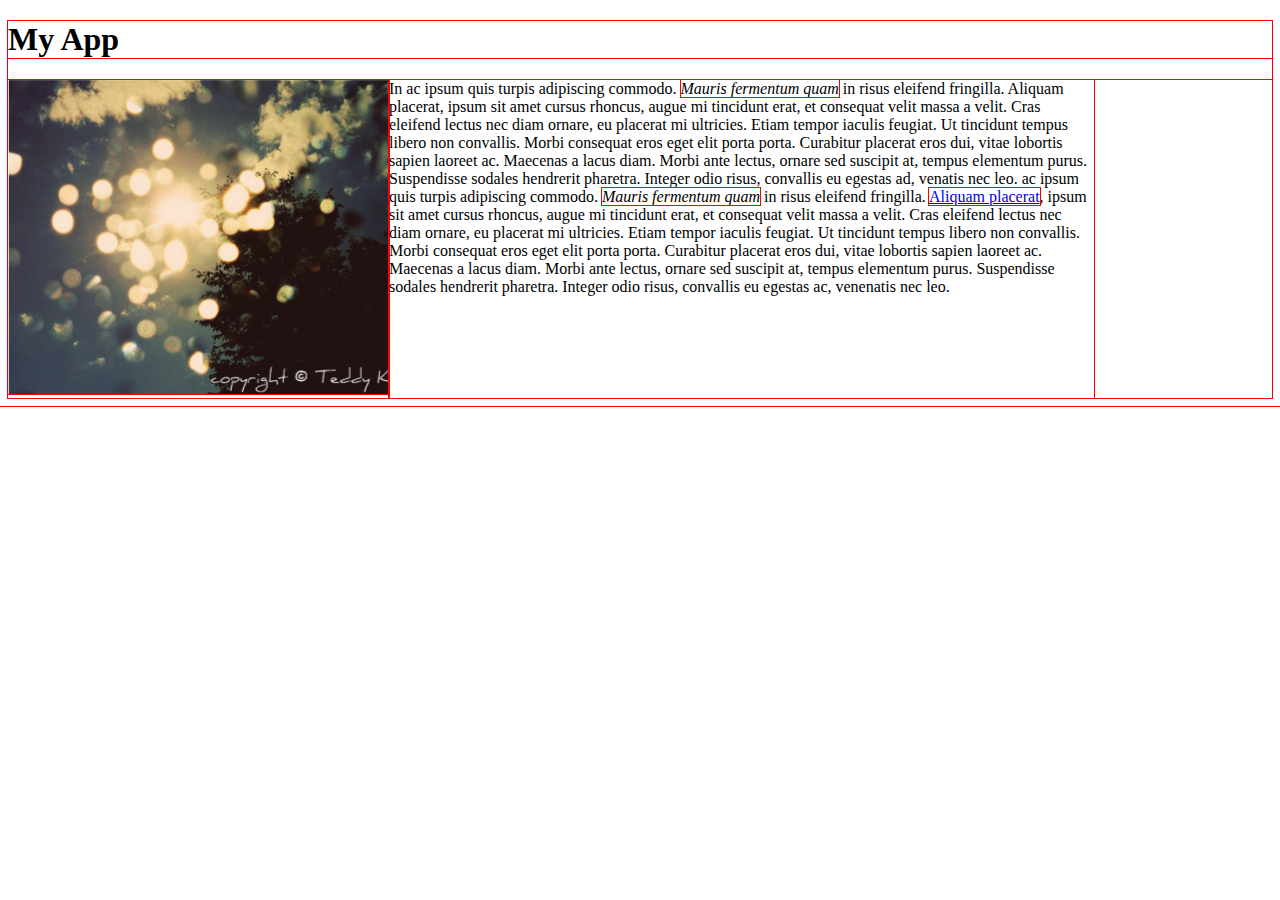
<file: toplist/index.html>
<!DOCTYPE html>
<html>
<head>
<link rel="stylesheet" type="text/css" href="style.css">
<title>Favorite App</title>
</head>
  <body>
    <h1 class="title">My App</h1>
    <div class="app">
        <div class="screenshot"><img src="images/app.png" alt="This is a screenshot"></div>
        <div class="description">In ac ipsum quis turpis adipiscing commodo. <em>Mauris fermentum quam</em> in risus eleifend fringilla. Aliquam placerat, ipsum sit amet cursus rhoncus, augue mi tincidunt erat, et consequat velit massa a velit. Cras eleifend lectus nec diam ornare, eu placerat mi ultricies. Etiam tempor iaculis feugiat. Ut tincidunt tempus libero non convallis. Morbi consequat eros eget elit porta porta. Curabitur placerat eros dui, vitae lobortis sapien laoreet ac. Maecenas a lacus diam. Morbi ante lectus, ornare sed suscipit at, tempus elementum purus. Suspendisse sodales hendrerit pharetra. Integer odio risus, convallis eu egestas ad, venatis nec leo. ac ipsum quis turpis adipiscing commodo. <em>Mauris fermentum quam</em> in risus eleifend fringilla. <a href="#">Aliquam placerat</a>, ipsum sit amet cursus rhoncus, augue mi tincidunt erat, et consequat velit massa a velit. Cras eleifend lectus nec diam ornare, eu placerat mi ultricies. Etiam tempor iaculis feugiat. Ut tincidunt tempus libero non convallis. Morbi consequat eros eget elit porta porta. Curabitur placerat eros dui, vitae lobortis sapien laoreet ac. Maecenas a lacus diam. Morbi ante lectus, ornare sed suscipit at, tempus elementum purus. Suspendisse sodales hendrerit pharetra. Integer odio risus, convallis eu egestas ac, venenatis nec leo.
        </div>
    </div>
  </body>
</html>
</file>
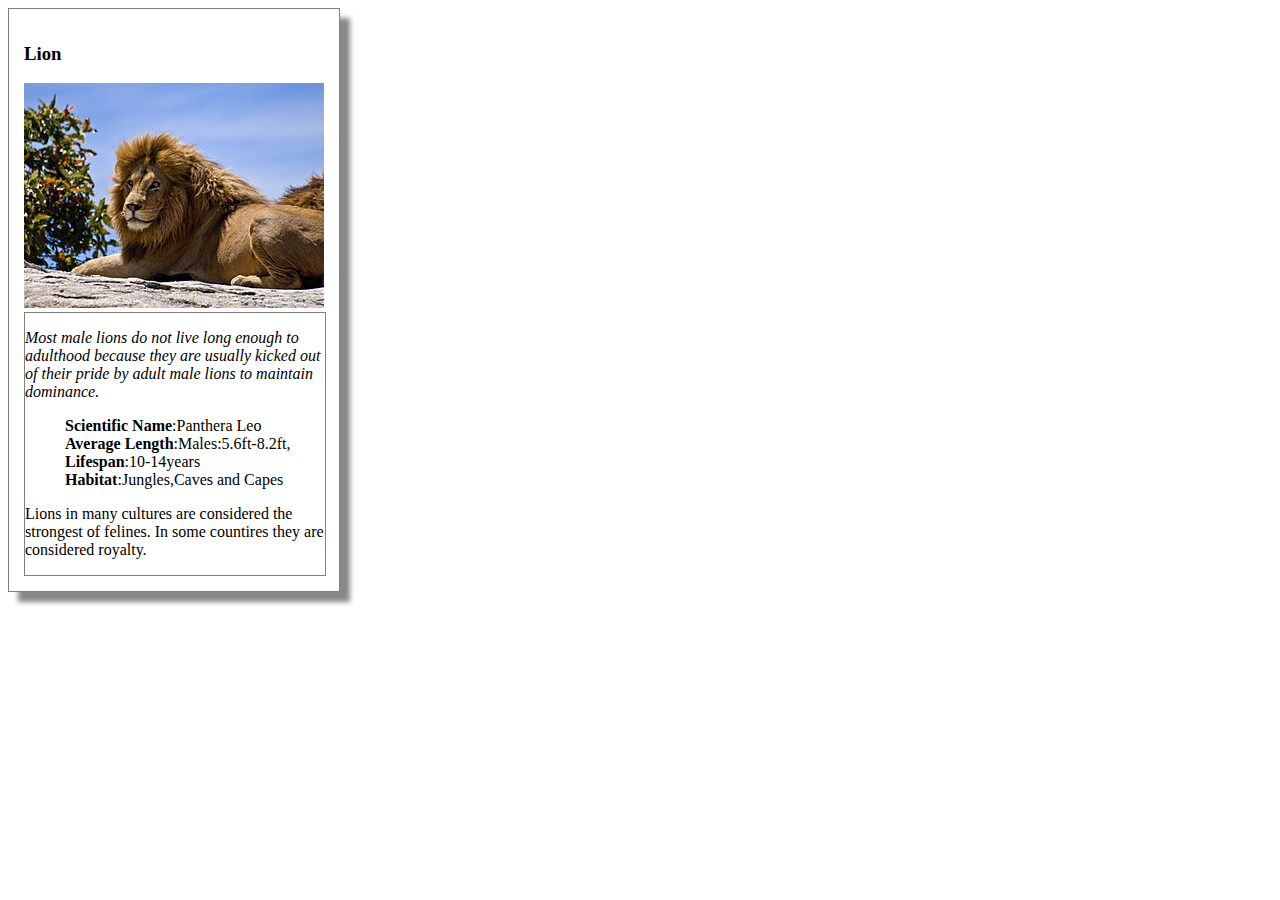
<file: fend-animal-trading-cards-master/card.html>
<!DOCTYPE html>
<html>
<head>
	<meta charset="utf-8">
	<title>Animal Trading Cards</title>
<link  rel="stylesheet" type="text/css" href="styles.css"></link>
</head>
<body>
	<div id ="box" >
		<!-- your favorite animal's name goes here -->
		<h3>Lion</h3>
		<!-- your favorite animal's image goes here -->
		<img src="Lion.png" alt="lion">
		<div class="inner">
			<!-- your favorite animal's interesting fact goes here -->
			<p class="facts">Most male lions do not live long enough to adulthood because they are usually kicked out of their pride by adult male lions to maintain dominance.</p>
			<ul class="list">

				<!-- your favorite animal's list items go here -->
				<li><span class="label">Scientific Name</span>:Panthera Leo</li>
				<li><span class="label">Average Length</span>:Males:5.6ft-8.2ft,</li>
				<li><span class="label">Lifespan</span>:10-14years</li>
				<li><span class="label">Habitat</span>:Jungles,Caves and Capes</li>
			</ul>
			<!-- your favorite animal's description goes here -->
			<p> Lions in many cultures are considered the strongest of felines. In some countires they are considered royalty. </p>
		</div>
	</div>
</body>
</html>
</file>
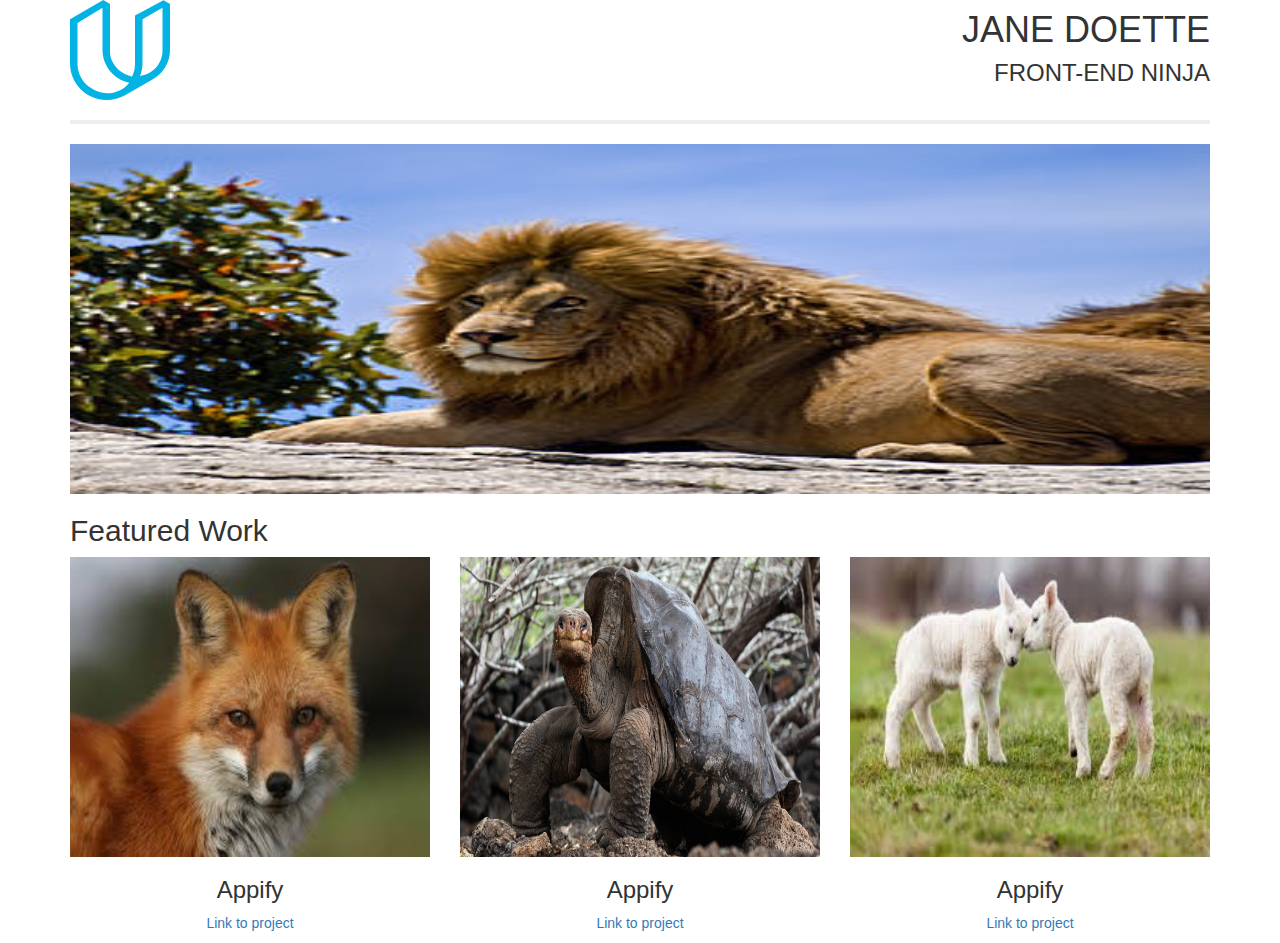
<file: PortfolioSite/Portfolio.html>
<!DOCTYPE html>
<html>

<head>

  <meta name="viewport" content="width=device-width, minimum-scale=1.0, initial-scale=1.0, user-scalable=yes">
  <meta charset="utf-8">
  <link href="css/bootstrap.min.css" rel="stylesheet">
  <link href="css/style.css" rel="stylesheet">
</head>

<body>
  <div class="container">
    <div class="row header">
      <div class="col-md-6 pull-left">
        <img class="logo" src="udacity.svg">
      </div>
      <div class="col-md-6 pull-right text-right text-uppercase">
        <h1>Jane Doette</h1>
        <h3>Front-end Ninja</h3>
      </div>
    </div>
    <hr>
    <div class="row">
      <div class="col-md-12">
        <img class="img-responsive banner" src="images/Lion.png" alt="Lion Chilling">
      </div>
    </div>
    <div class="row">
      <div class="col-md-12">
        <h2 class="featured-work">Featured Work</h2>
      </div>
    </div>
    <div class="row">
      <div class="col-md-4 featured-work">
        <img class="img-responsive" src="images/fox.jpeg">
        <h3>Appify</h3>
        <p><a href="http://github.com">Link to project</a></p>
      </div>

      <div class="col-md-4 featured-work">
        <img class="img-responsive" src="images/Galapagos Tortoise.jpeg">
        <h3>Appify</h3>
        <p><a href="http://github.com">Link to project</a></p>
      </div>

      <div class="col-md-4 featured-work">
        <img class="img-responsive" src="images/Sheep.jpeg">
        <h3>Appify</h3>
        <p><a href="http://github.com">Link to project</a></p>
      </div>
    </div>
  </div>
</body>

</html>
</file>
<file: toplist/style.css>
*{
   outline: 1px solid red !important;
}

* {
    -webkit-box-sizing: border-box;
    -moz-box-sizing: border-box;
    -ms-box-sizing: border-box;
    box-sizing: border-box;
}
.description
{
  max-width: 705px;
}
.screenshot
{
  max-width: 460px;
}
  .app {
      display: flex;
      display: -webkit-flex;
  }
</file>
<file: fend-animal-trading-cards-master/styles.css>
.facts {
  font-style: italic;
}/* add your CSS here */

.label {
  font-weight: bold;
}

.lion {
  width: 300px;
  margin-right: 20px;
}

.list {
  list-style-type: none;
}
#box {
  padding: 15px;
  width: 300px;
  border: 1px solid gray;
  box-shadow: 10px 10px 5px #888888;
}

.inner {
  width: 300px;
  border: 1px solid grey;
}
</file>
<file: PortfolioSite/css/style.css>
html {
  font-size: 10px;
  -webkit-tap-highlight-color: rgba(0,0,0,0);
  display: block;
}

hr { border-top: 4px solid #eee; }


*:before, *:after {
  -webkit-box-sizing: border-box;
  -moz-box-sizing: border-box;
  box-sizing: border-box;
}

.featured-work img{
  width: 380px;
  height: 300px;
  background-size: cover;
}

.banner{
  height:350px;

  }

.header h1, .header h3 { margin: 10px 0;}

@media screen and (min-width: 360px) {
  img.logo {
    width: 40px;
  }

  .featured-work {
    text-align: center;
  }
}

@media screen and (min-width: 493px) {

  .banner{
    min-width: 100%;
  }
}

@media screen and (min-width: 467px) {
  img.logo {
    max-width: 100%;
    width: 100px;
  }
  h2.featured-work{ text-align: left; }
}
</file>
